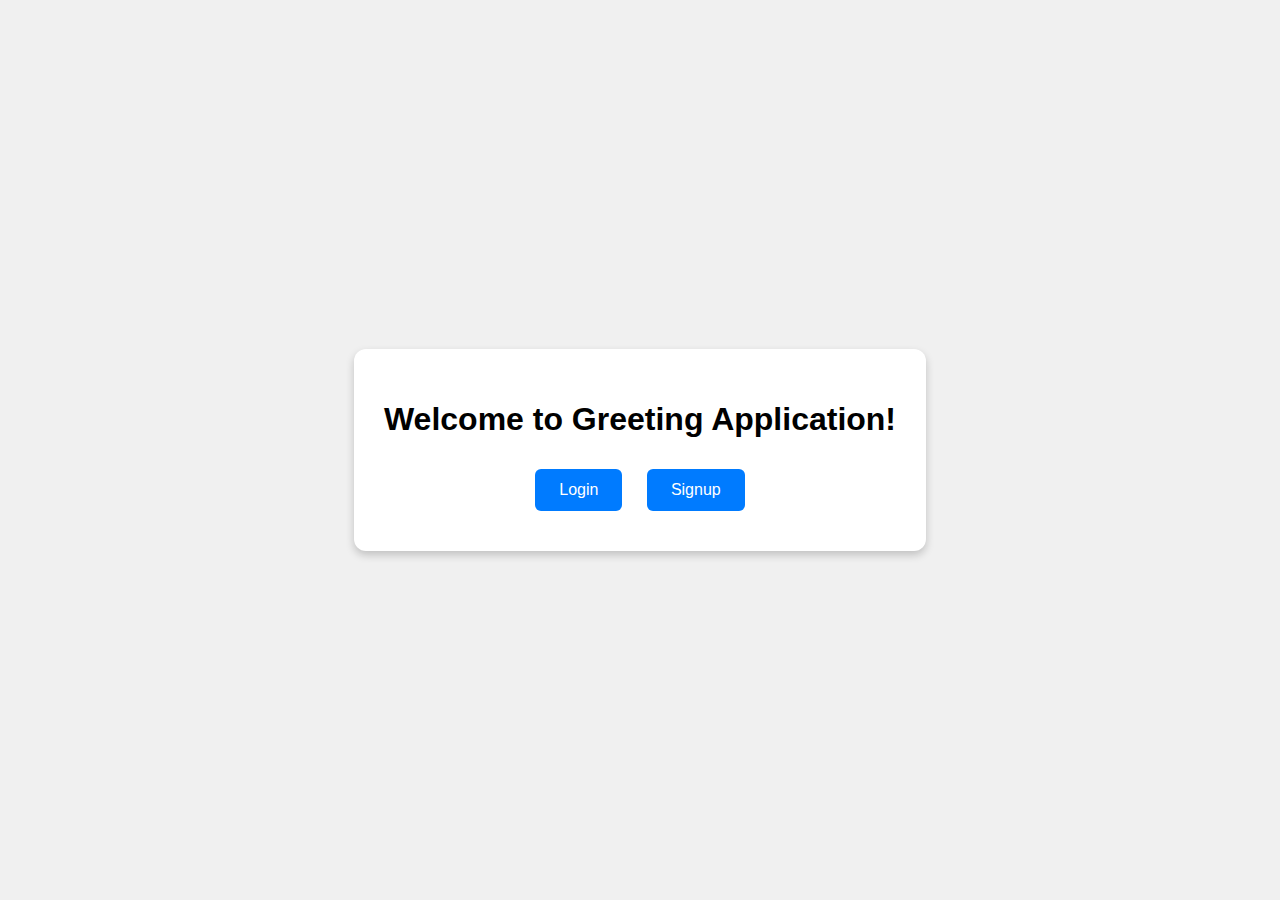
<file: index.html>
<!DOCTYPE html>
<html lang="en">
<head>
  <meta charset="UTF-8">
  <meta name="viewport" content="width=device-width, initial-scale=1.0">
  <title>Greeting Application</title>
  <link rel="stylesheet" href="assets/css/style.css">
</head>
<body>
  <div class="container">
    <h1>Welcome to Greeting Application!</h1>
    <div class="btn-group">
      <button onclick="location.href='login.html'">Login</button>
      <button onclick="location.href='signup.html'">Signup</button>
    </div>
  </div>
</body>
</html>
</file>
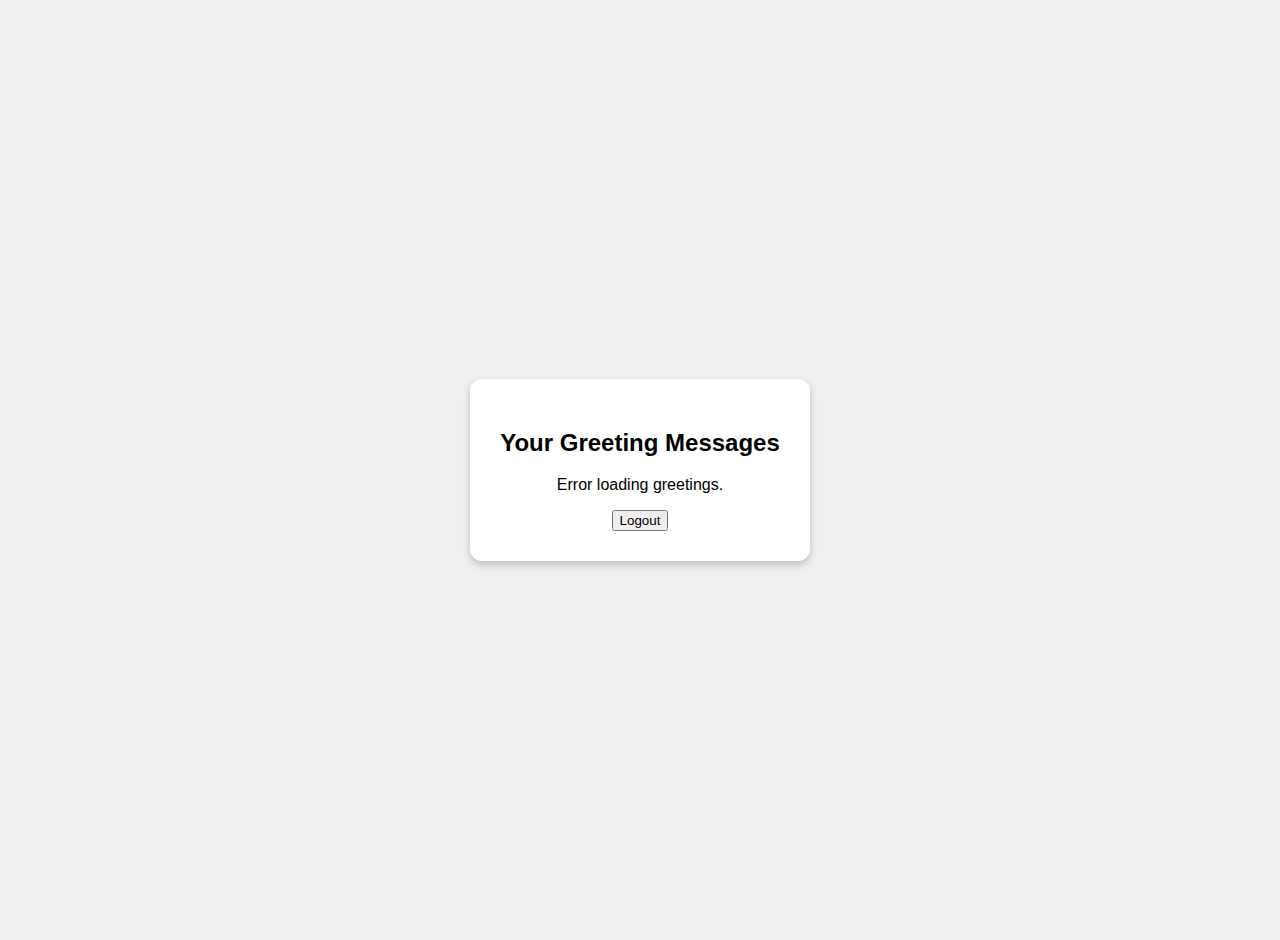
<file: greetings.html>
<!DOCTYPE html>
<html lang="en">
<head>
  <meta charset="UTF-8" />
  <meta name="viewport" content="width=device-width, initial-scale=1.0"/>
  <title>Your Greetings</title>
  <link rel="stylesheet" href="assets/css/style.css"/>
  <style>
    body {
      font-family: Arial, sans-serif;
      padding: 20px;
    }
    .container {
      max-width: 700px;
      margin: auto;
    }
    .greeting-card {
      border: 1px solid #ccc;
      padding: 16px;
      border-radius: 8px;
      margin-bottom: 10px;
      background-color: #f9f9f9;
    }
    .actions {
      margin-top: 10px;
    }
    .actions button {
      margin-right: 10px;
    }
  </style>
</head>
<body>
  <div class="container">
    <h2>Your Greeting Messages</h2>
    <div id="greetingList">Loading greetings...</div>
    <button onclick="logout()">Logout</button>
  </div>

  <script src="assets/js/greetings.js"></script>
</body>
</html>
</file>
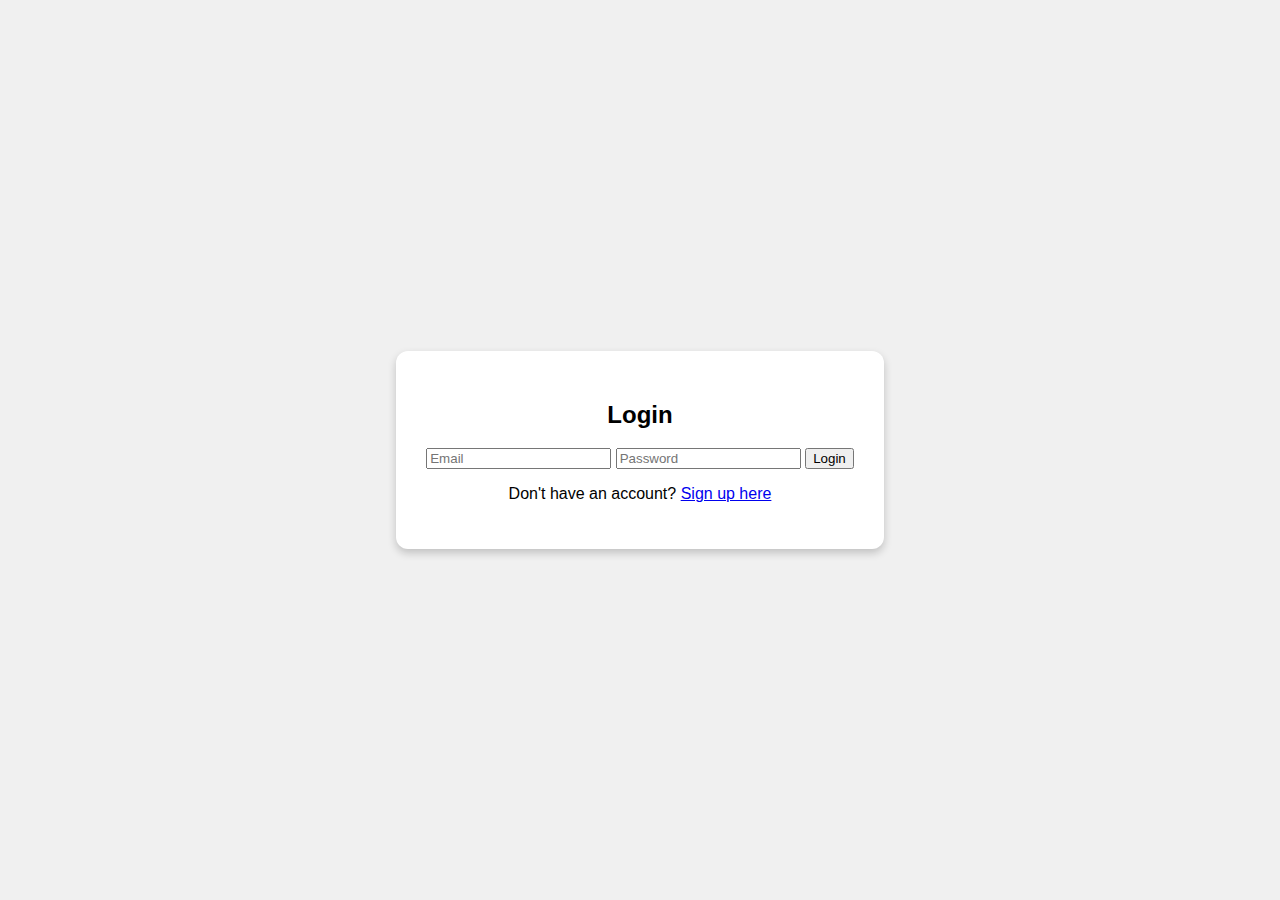
<file: login.html>
<!DOCTYPE html>
<html lang="en">
<head>
  <meta charset="UTF-8">
  <meta name="viewport" content="width=device-width, initial-scale=1.0">
  <title>Login - Greeting App</title>
  <link rel="stylesheet" href="assets/css/style.css">
</head>
<body>
  <div class="container">
    <h2>Login</h2>
    <form id="loginForm">
      <input type="email" id="email" placeholder="Email" required />
      <input type="password" id="password" placeholder="Password" required />
      <button type="submit">Login</button>
    </form>
    <p>Don't have an account? <a href="signup.html">Sign up here</a></p>
  </div>

  <script src="assets/js/auth.js"></script>
</body>
</html>
</file>
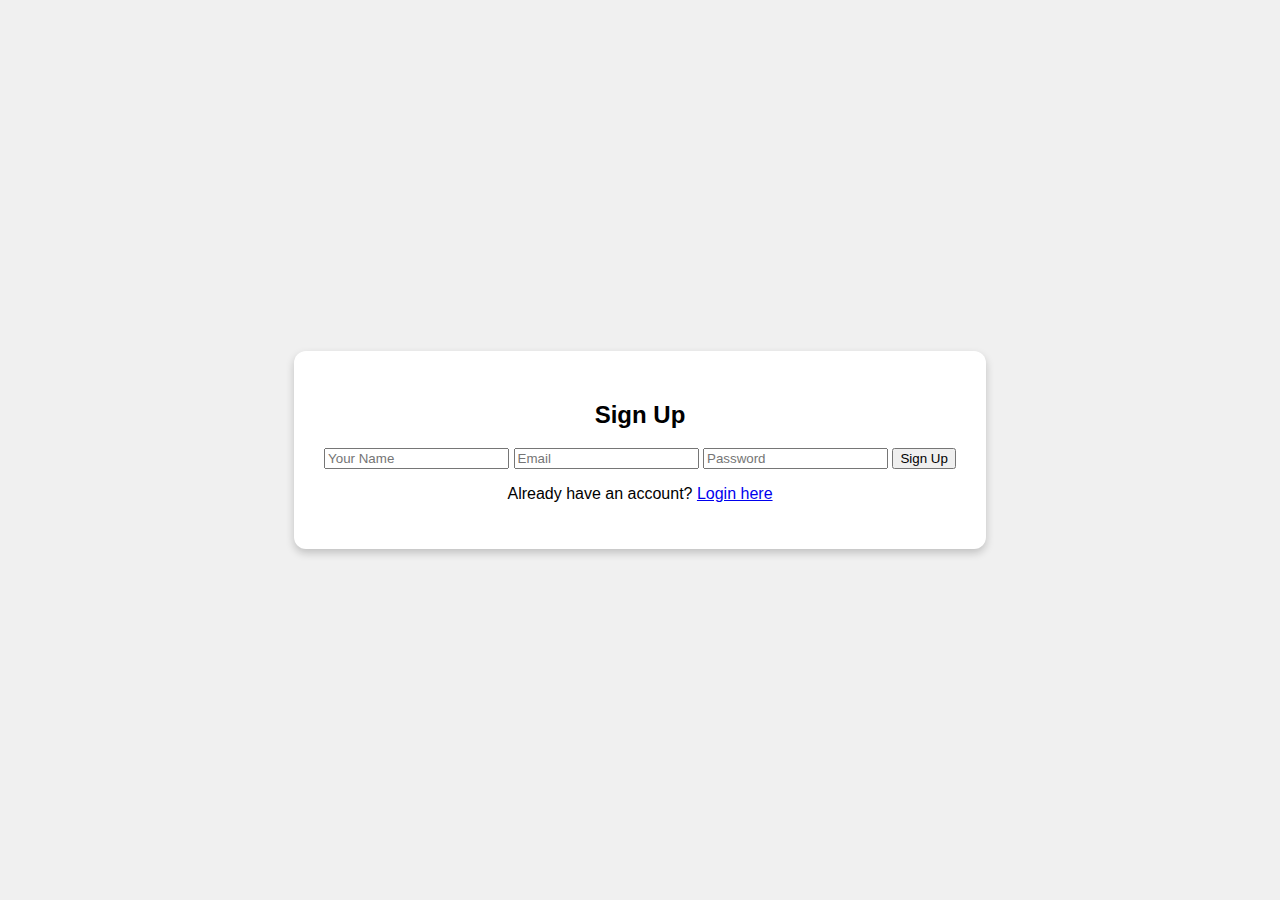
<file: signup.html>
<!DOCTYPE html>
<html lang="en">
<head>
  <meta charset="UTF-8">
  <meta name="viewport" content="width=device-width, initial-scale=1.0">
  <title>Signup - Greeting App</title>
  <link rel="stylesheet" href="assets/css/style.css">
</head>
<body>
  <div class="container">
    <h2>Sign Up</h2>
    <form id="signupForm">
      <input type="text" id="name" placeholder="Your Name" required />
      <input type="email" id="email" placeholder="Email" required />
      <input type="password" id="password" placeholder="Password" required />
      <button type="submit">Sign Up</button>
    </form>
    <p>Already have an account? <a href="login.html">Login here</a></p>
  </div>

  <script src="assets/js/auth.js"></script>
</body>
</html>
</file>
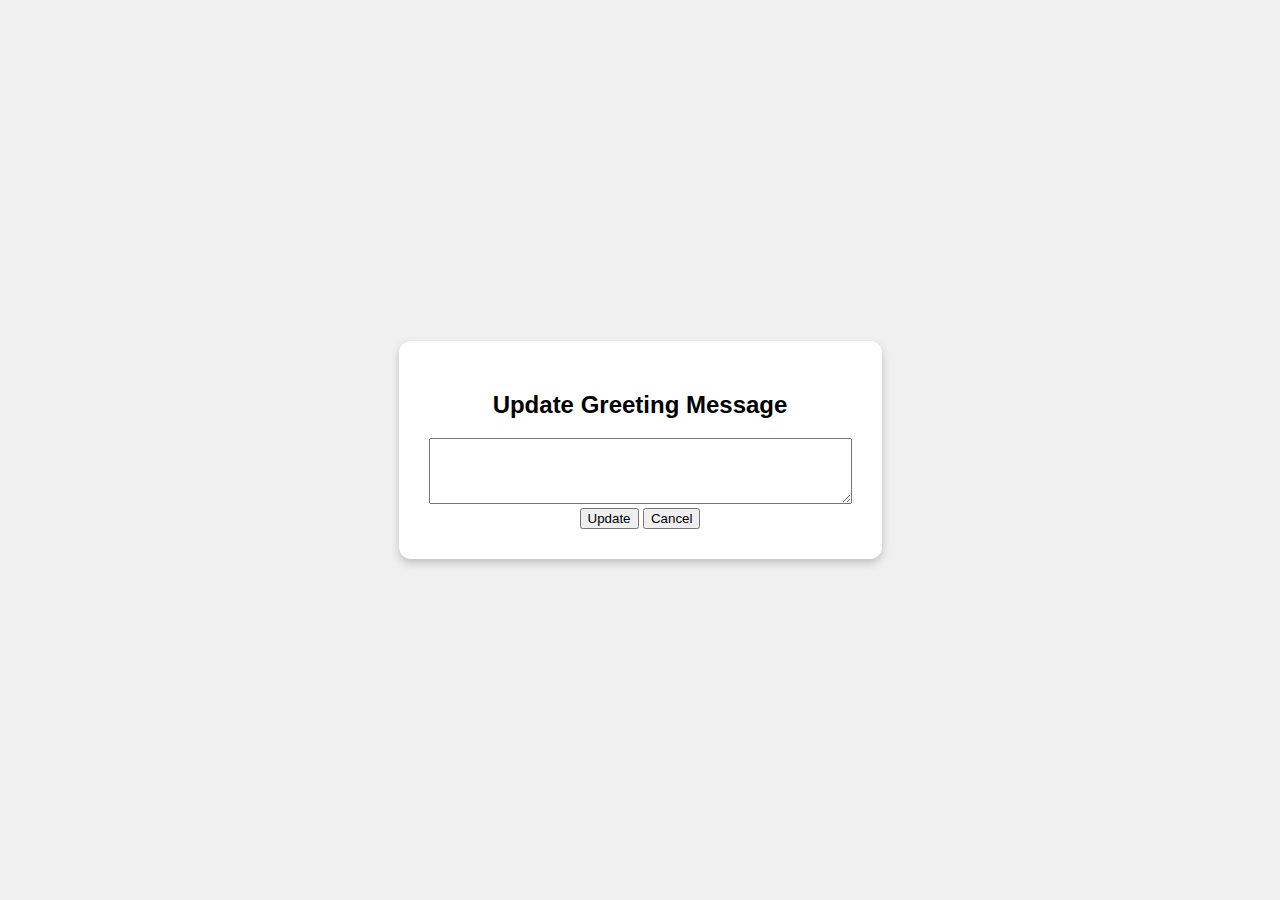
<file: update.html>
<!DOCTYPE html>
<html lang="en">
<head>
  <meta charset="UTF-8">
  <title>Update Greeting</title>
  <link rel="stylesheet" href="assets/css/style.css">
</head>
<body>
  <div class="container">
    <h2>Update Greeting Message</h2>
    <input type="hidden" id="greetingId">
    <textarea id="newMessage" rows="4" cols="50"></textarea>
    <br>
    <button onclick="updateGreetingMessage()">Update</button>
    <button onclick="window.location.href='greetings.html'">Cancel</button>
  </div>
  <script src="assets/js/update.js"></script>
</body>
</html>
</file>
<file: assets/css/style.css>
body {
    font-family: Arial, sans-serif;
    background-color: #f0f0f0;
    display: flex;
    height: 100vh;
    align-items: center;
    justify-content: center;
    margin: 0;
  }
  
  .container {
    background-color: white;
    padding: 30px;
    border-radius: 12px;
    box-shadow: 0 4px 8px rgba(0,0,0,0.2);
    text-align: center;
  }
  
  .btn-group button {
    padding: 12px 24px;
    margin: 10px;
    font-size: 16px;
    cursor: pointer;
    border: none;
    background-color: #007bff;
    color: white;
    border-radius: 6px;
    transition: background 0.3s ease;
  }
  
  .btn-group button:hover {
    background-color: #0056b3;
  }
</file>
